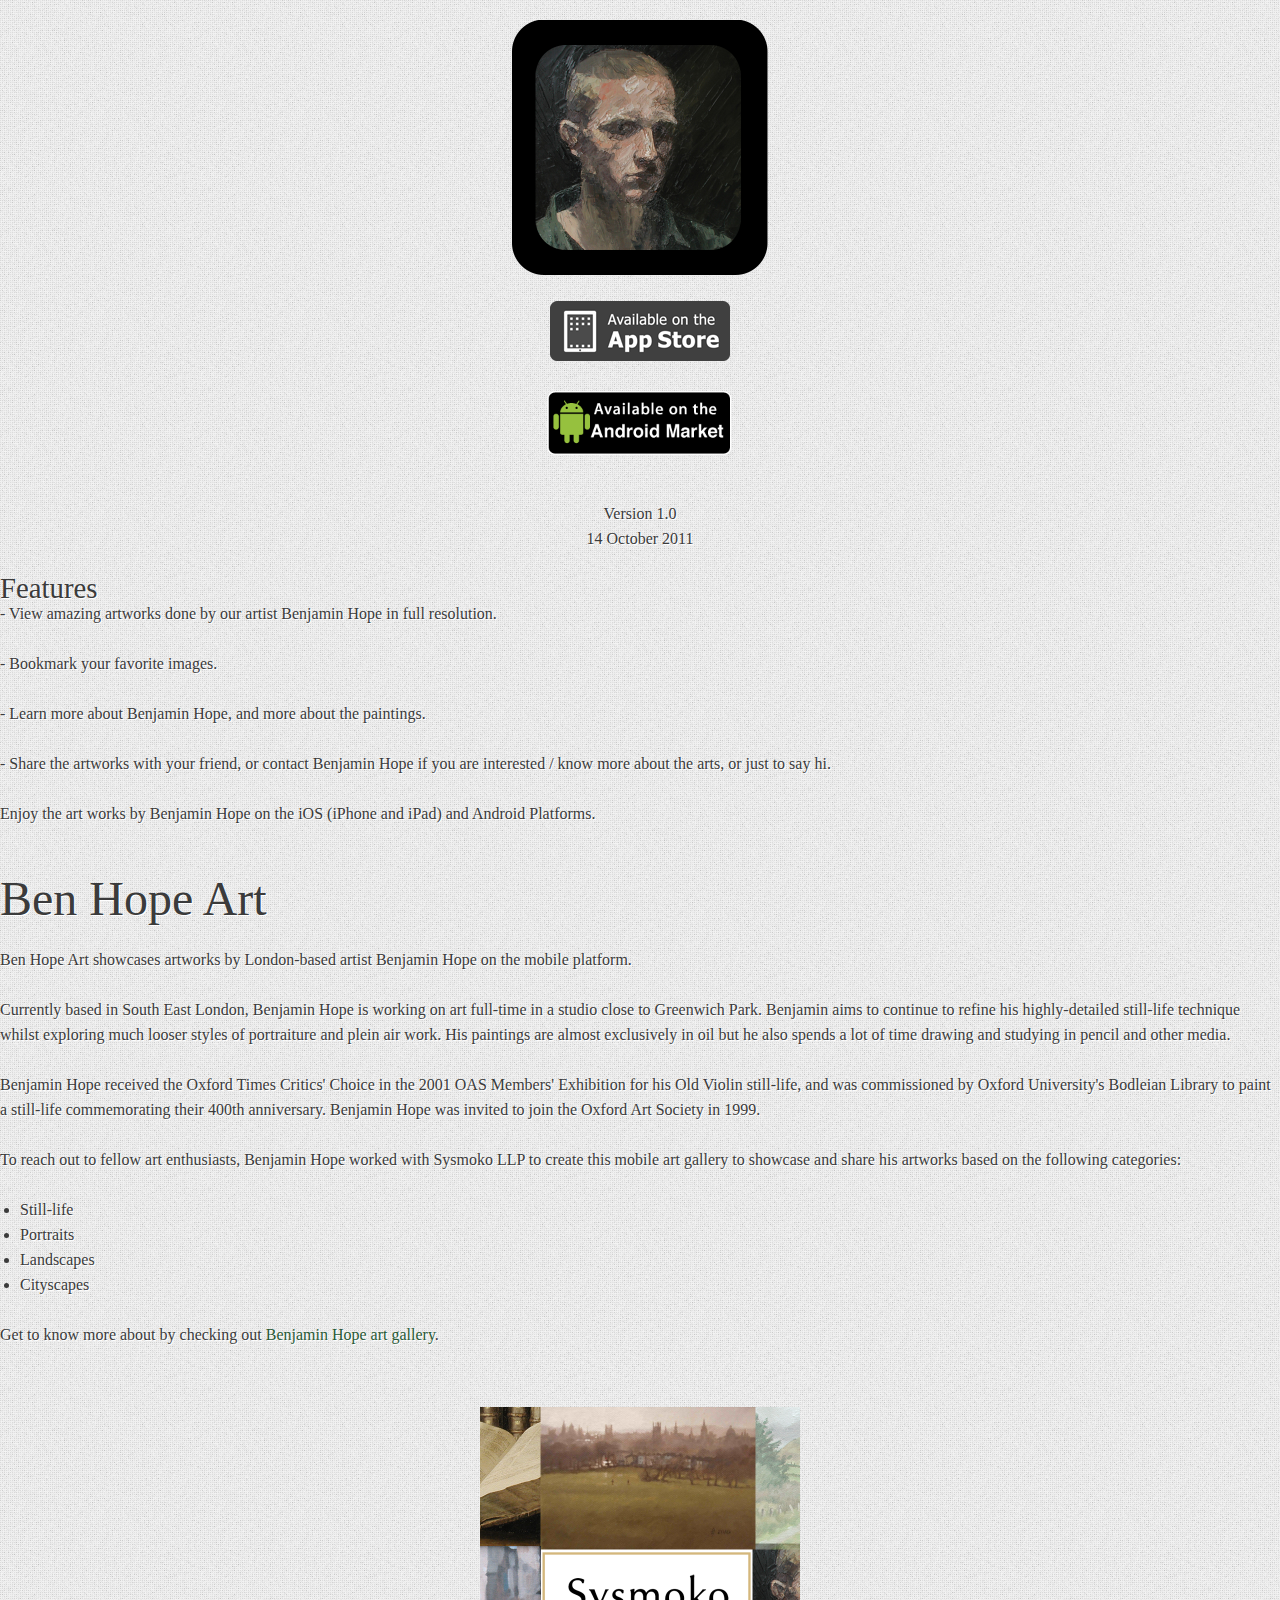
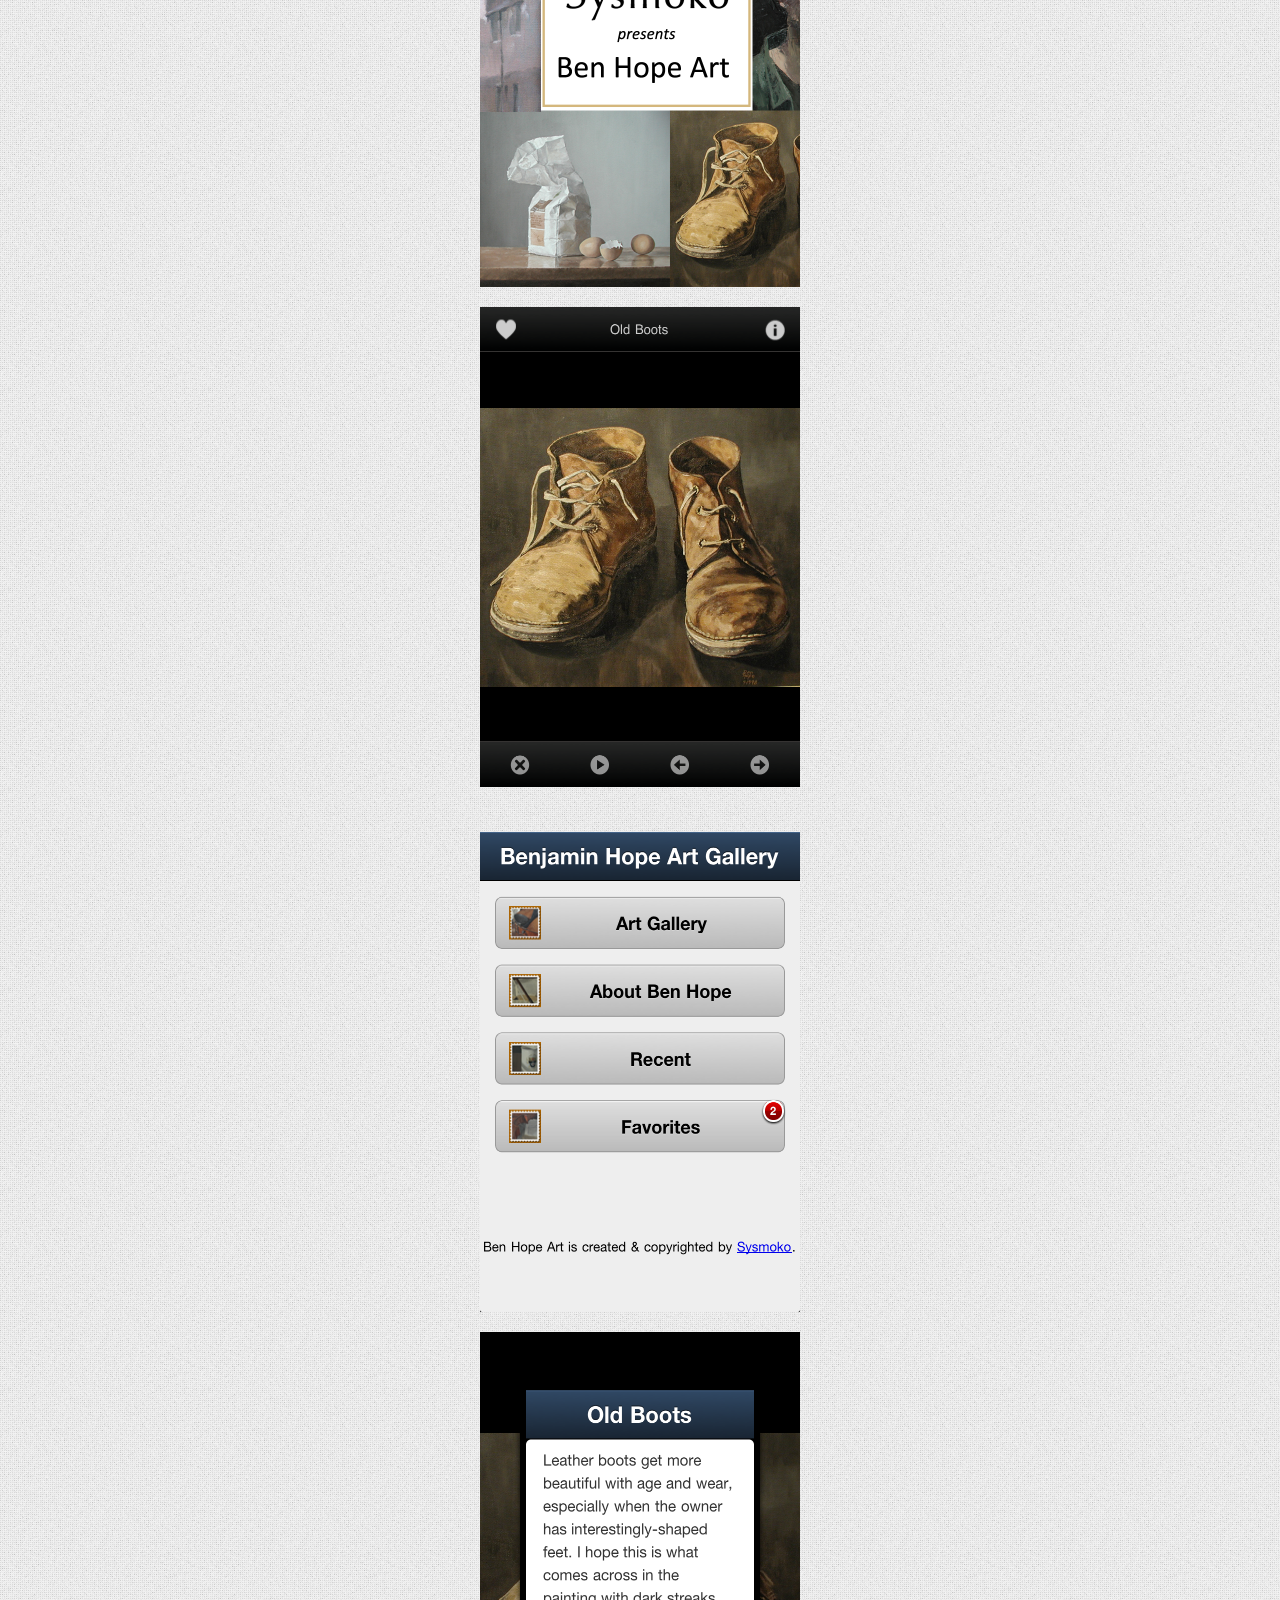
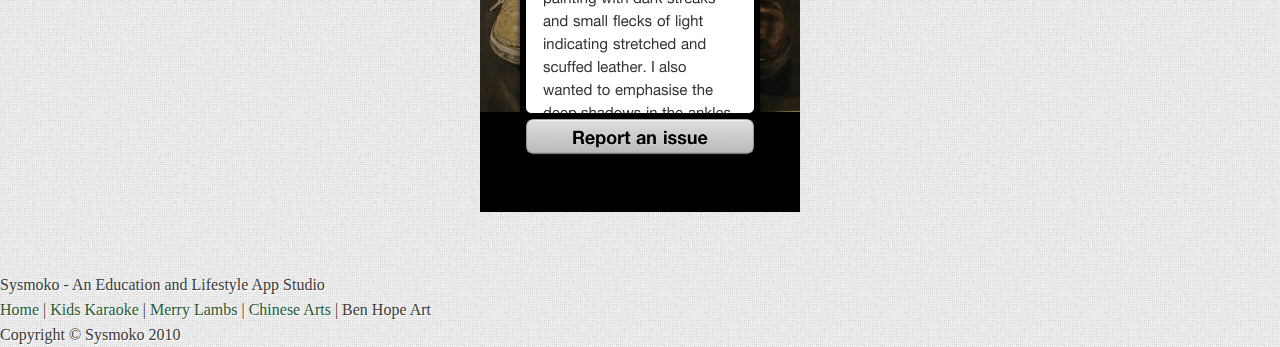
<file: benHopeArt.html>
<!DOCTYPE html PUBLIC "-//W3C//DTD XHTML 1.0 Transitional//EN" "http://www.w3.org/TR/xhtml1/DTD/xhtml1-transitional.dtd">
<html xmlns="http://www.w3.org/1999/xhtml">
<head>
	<title>Ben Hope Art - Mobile Application for iOS and Android by Sysmoko</title>
	
	<meta name="description" id="MetaDescription" content="Mobile application that showcase artworks by London-based artist Benjamin Hope." />
	<meta name="keywords" id="MetaKeywords" content="art, mobile, application, itunes, android, iphone, benjamin hope" />
	
	<meta http-equiv="Content-Type" content="text/html; charset=utf-8"/>
	
	<meta name="language" content="en" />
	
	<link rel="stylesheet" type="text/css" media="all" href="css/reset.css" />
	<link rel="stylesheet" type="text/css" media="all" href="css/clearfix.css" />
	<link rel="stylesheet" type="text/css" media="all" href="css/style.css" />
	
	<script type="text/javascript">

	  var _gaq = _gaq || [];
	  _gaq.push(['_setAccount', 'UA-20484970-1']);
	  _gaq.push(['_trackPageview']);

	  (function() {
		var ga = document.createElement('script'); ga.type = 'text/javascript'; ga.async = true;
		ga.src = ('https:' == document.location.protocol ? 'https://ssl' : 'http://www') + '.google-analytics.com/ga.js';
		var s = document.getElementsByTagName('script')[0]; s.parentNode.insertBefore(ga, s);
	  })();

	</script>
</head>

<body>

	<div class="wrapper clearfix">

		<div class="leftColumn">
			<center>
				<img src="images/icon_bha.png" width="256" height="256" alt="Ben Hope Art" style="padding-top:20px; padding-bottom:20px;">
				<br/>

				<a href='http://itunes.apple.com/us/app/ben-hope-art/id469610339&mt=8'>
					<img src="images/iPad_AppStore_20pc.png" width="180" height="60" alt="Available on iTunes App Store" style="padding-top:5px; padding-bottom:5px;">
				</a><p/>
				<a href='https://market.android.com/details?id=com.sysmoko.benart'>
					<img src="images/Android_Marketplace_20pc.png" width="200" height="100" alt="Available on Android Marketplace" style="padding-top:5px; padding-bottom:5px;">
				</a><p/>
			
				Version 1.0<br />
				14 October 2011<br />
			</center>


			<div style="font-size:1.8em;">Features</div>
			- View amazing artworks done by our artist Benjamin Hope in full resolution.</p>
			- Bookmark your favorite images.</p>
			- Learn more about Benjamin Hope, and more about the paintings.</p>
			- Share the artworks with your friend, or contact Benjamin Hope if you are interested / know more about the arts, or just to say hi.</p>

			Enjoy the art works by Benjamin Hope on the iOS (iPhone and iPad) and Android Platforms.</p>

		</div>

		<div class="rightColumn">
			<div style="font-size:3em; line-height:2em;">Ben Hope Art</div>

			Ben Hope Art showcases artworks by London-based artist Benjamin Hope on the mobile platform.</p>

			Currently based in South East London, Benjamin Hope is working on art full-time in a studio close to Greenwich Park. Benjamin aims to continue to refine his highly-detailed still-life technique whilst exploring much looser styles of portraiture and plein air work. His paintings are almost exclusively in oil but he also spends a lot of time drawing and studying in pencil and other media.</p>

			Benjamin Hope received the Oxford Times Critics' Choice in the 2001 OAS Members' Exhibition for his Old Violin still-life, and was commissioned by Oxford University's Bodleian Library to paint a still-life commemorating their 400th anniversary. Benjamin Hope was invited to join the Oxford Art Society in 1999.</p>

			To reach out to fellow art enthusiasts, Benjamin Hope worked with Sysmoko LLP to create this mobile art gallery to showcase and share his artworks based on the following categories:</p>
			<ul>
				<li>Still-life</li>
				<li>Portraits</li>
				<li>Landscapes</li>
				<li>Cityscapes</li>
			</ul>

			Get to know more about by checking out <a href='http://www.benjaminhope.net'>Benjamin Hope art gallery</a>.
			<br/>
			<br/>

		</div>
	
		<div class="clear">
			<br/>
		</div>
		
		<div class="leftColumn">
			<center>
				<img src="images/BenHope_1.png" width="320" height="480" alt="Splash Screen" style="padding-top:10px; padding-bottom:10px;"><p />
				<img src="images/BenHope_4.png" width="320" height="480" alt="Old Boots" style="padding-top:10px; padding-bottom:10px;"><p />
			</center>
		</div>
		<div class="rightColumn">
			<center>
				<img src="images/BenHope_2.png" width="320" height="480" alt="Menu" style="padding-top:10px; padding-bottom:10px;"><p />
				<img src="images/BenHope_5.png" width="320" height="480" alt="Description" style="padding-top:10px; padding-bottom:10px;"><p />
			</center>
		</div>

		<div class="clear">
			<br/>
		</div>

		

		<div class="columns">
			Sysmoko - An Education and Lifestyle App Studio <br />
			<a href="index.html">Home</a> 
			| <a href="kidsKaraoke.html">Kids Karaoke</a>
			| <a href="merryLambs.html">Merry Lambs</a>
			| <a href="chineseArts.html">Chinese Arts</a>
			| Ben Hope Art
		</div>
		<div class="copyright">
			Copyright &copy; Sysmoko 2010
		</div>

	</div>



</body>
</html>
</file>
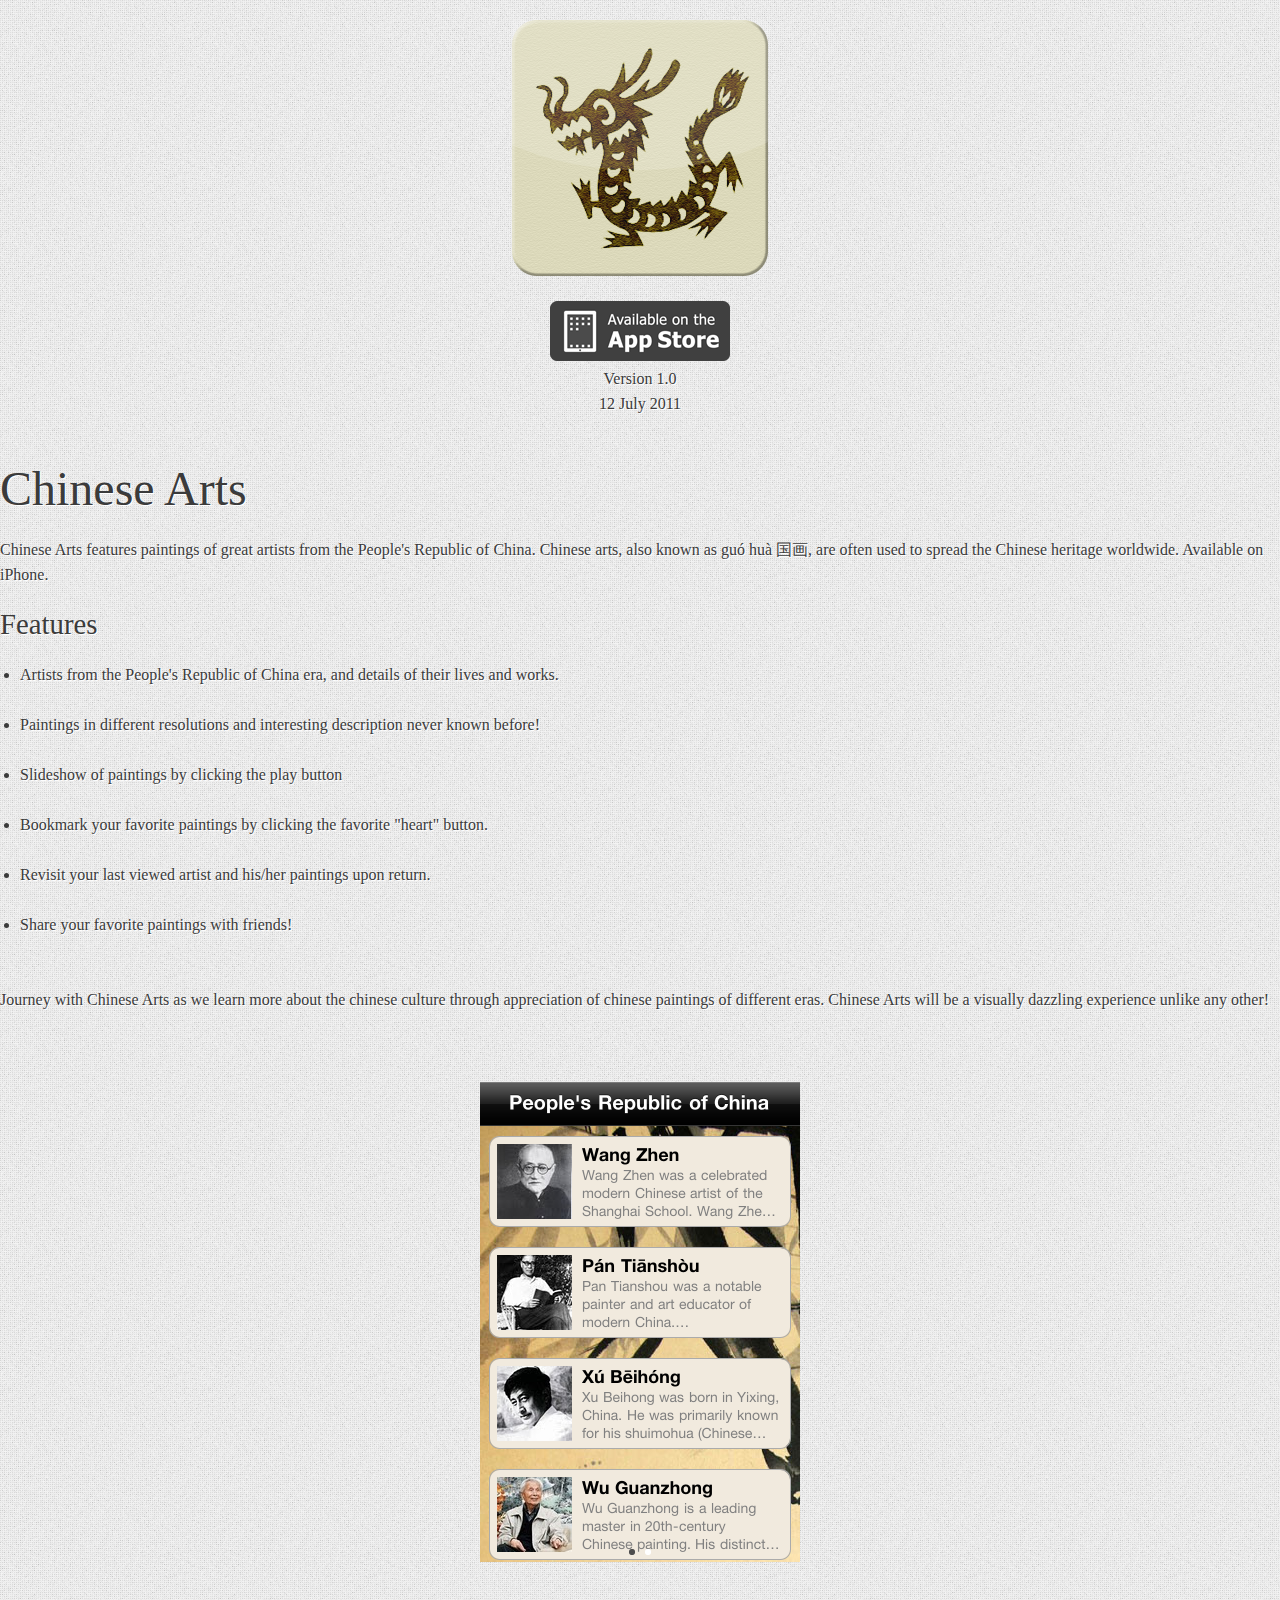
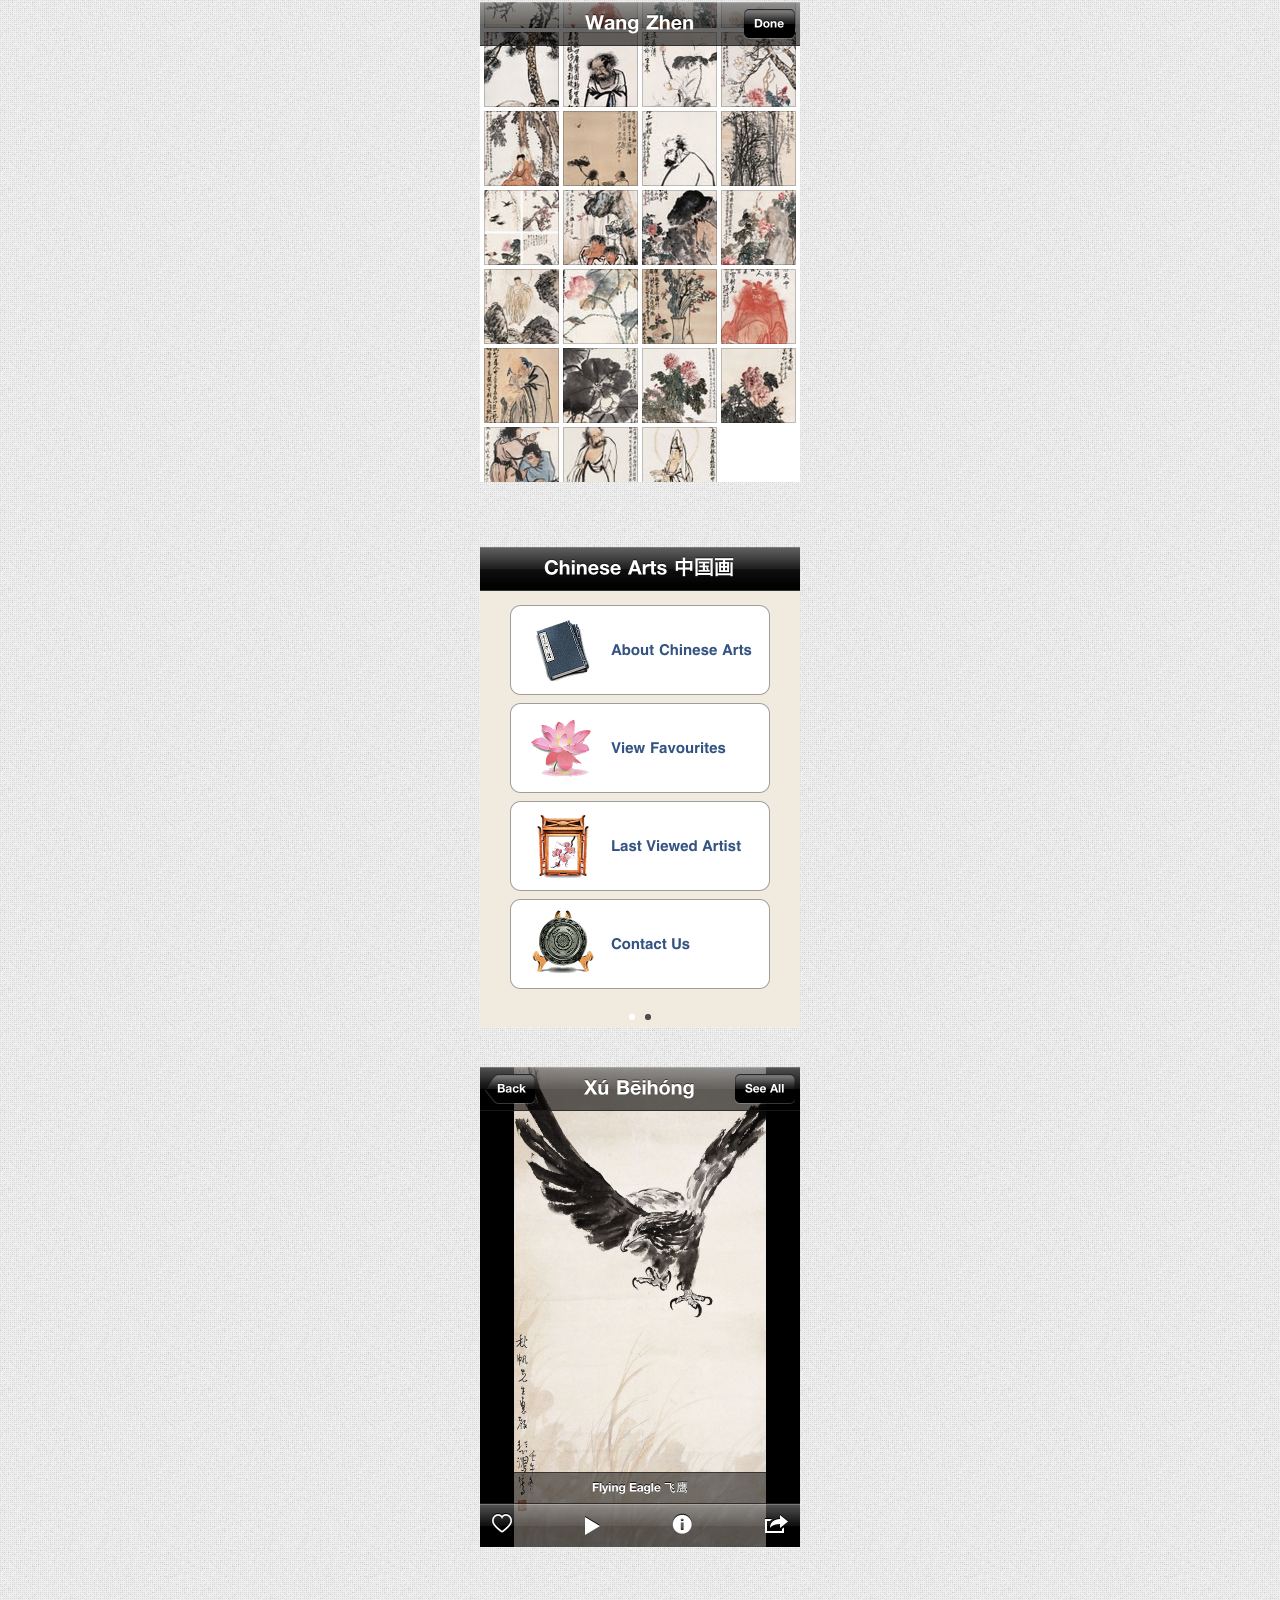
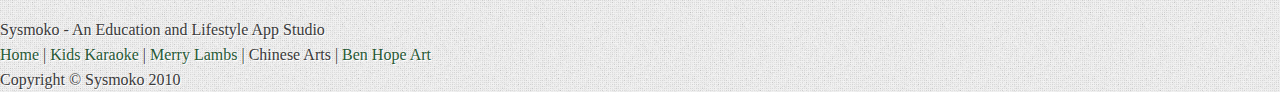
<file: chineseArts.html>
<!DOCTYPE html PUBLIC "-//W3C//DTD XHTML 1.0 Transitional//EN" "http://www.w3.org/TR/xhtml1/DTD/xhtml1-transitional.dtd">
<html xmlns="http://www.w3.org/1999/xhtml">
<head>
	<title>Chinese Arts - Mobile Lifestyle Application for iPhone by Sysmoko</title>
	
	<meta name="description" id="MetaDescription" content="Learn about the Chinese culture through the appreciation of art on your iPhone" />
	<meta name="keywords" id="MetaKeywords" content="art, mobile, application, itunes, iphone, chinese" />
	
	<meta http-equiv="Content-Type" content="text/html; charset=utf-8"/>
	
	<meta name="language" content="en" />
	
	<link rel="stylesheet" type="text/css" media="all" href="css/reset.css" />
	<link rel="stylesheet" type="text/css" media="all" href="css/clearfix.css" />
	<link rel="stylesheet" type="text/css" media="all" href="css/style.css" />
	
	<script type="text/javascript">

	  var _gaq = _gaq || [];
	  _gaq.push(['_setAccount', 'UA-20484970-1']);
	  _gaq.push(['_trackPageview']);

	  (function() {
		var ga = document.createElement('script'); ga.type = 'text/javascript'; ga.async = true;
		ga.src = ('https:' == document.location.protocol ? 'https://ssl' : 'http://www') + '.google-analytics.com/ga.js';
		var s = document.getElementsByTagName('script')[0]; s.parentNode.insertBefore(ga, s);
	  })();

	</script>
</head>

<body>

	<div class="wrapper clearfix">

		<div class="leftColumn">
			<center>
				<img src="images/icon_ca.png" width="256" height="256" alt="Chinese Arts" style="padding-top:20px; padding-bottom:20px;">
				<br/>

				<a href='http://itunes.apple.com/us/app/chinese-arts/id446602571?mt=8'>
					<img src="images/iPad_AppStore_20pc.png" width="180" height="60" alt="Available on App Store" style="padding-top:5px; padding-bottom:5px;">
				</a><p/>
							
				Version 1.0<br />
				12 July 2011<br />

				<script src="http://connect.facebook.net/en_US/all.js#xfbml=1"></script>
				<fb:like-box href="http://www.facebook.com/pages/Chinese-Arts/219429608091251" width="400" show_faces="true" border_color="" stream="false" header="false"></fb:like-box>
				
			</center>

		</div>

		<div class="rightColumn">
			<div style="font-size:3em; line-height:2em;">Chinese Arts</div>

			Chinese Arts features paintings of great artists from the People's Republic of China. Chinese arts, also known as guó huà 国画, are often used to spread the Chinese heritage worldwide. Available on iPhone.
			<p />
			
			<div style="font-size:1.8em;">Features</div>
			<br />

			<ul>
				<li>Artists from the People's Republic of China era, and details of their lives and works.</p>
				<li>Paintings in different resolutions and interesting description never known before!</p>
				<li>Slideshow of paintings by clicking the play button</p>
				<li>Bookmark your favorite paintings by clicking the favorite "heart" button.</p>
				<li>Revisit your last viewed artist and his/her paintings upon return.</p>
				<li>Share your favorite paintings with friends!</p>
			</ul>

			<br/>

			Journey with Chinese Arts as we learn more about the chinese culture through appreciation of chinese paintings of different eras. Chinese Arts will be a visually dazzling experience unlike any other! </p>
			</p>

		</div>
	
		<div class="clear">
			<br/>
		</div>
		
		<div class="leftColumn">
			<center>
				<img src="images/CA_artists.png" width="320" height="480" alt="List of Chinese Artists" style="padding-top:20px; padding-bottom:20px;"><p />
				<img src="images/CA_arts.png" width="320" height="480" alt="List of Chinese Arts" style="padding-top:20px; padding-bottom:20px;"><p />
			</center>
		</div>
		<div class="rightColumn">
			<center>
				<img src="images/CA_menu.png" width="320" height="480" alt="Chinese Arts Menu" style="padding-top:20px; padding-bottom:20px;"><p />
				<img src="images/CA_picture.png" width="320" height="480" alt="Chinese Art Painting" style="padding-top:20px; padding-bottom:20px;"><p />
			</center>
		</div>

		<div class="clear">
			<br/>
		</div>

		

		<div class="columns">
			Sysmoko - An Education and Lifestyle App Studio <br />
			<a href="index.html">Home</a> 
			| <a href="kidsKaraoke.html">Kids Karaoke</a>
			| <a href="merryLambs.html">Merry Lambs</a>
			| Chinese Arts 
			| <a href="benHopeArt.html">Ben Hope Art</a>
		</div>
		<div class="copyright">
			Copyright &copy; Sysmoko 2010
		</div>

	</div>



</body>
</html>
</file>
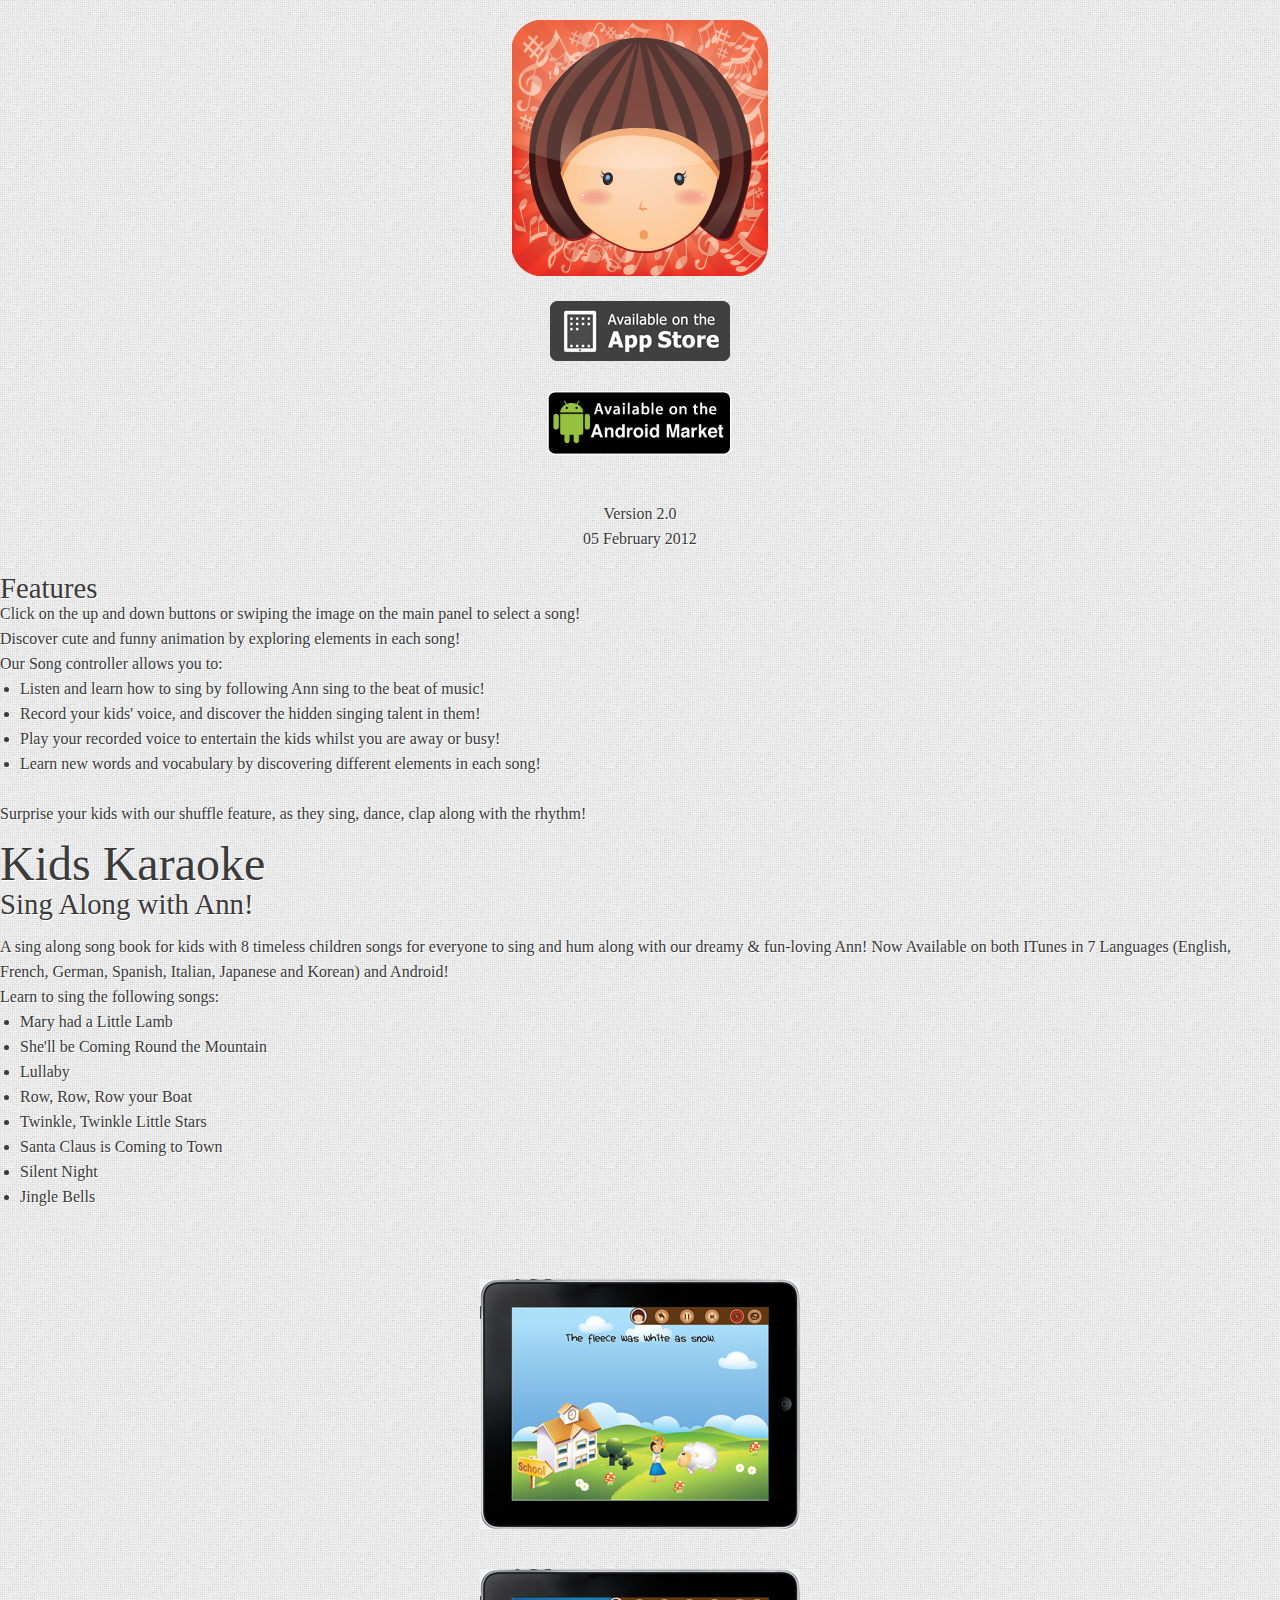
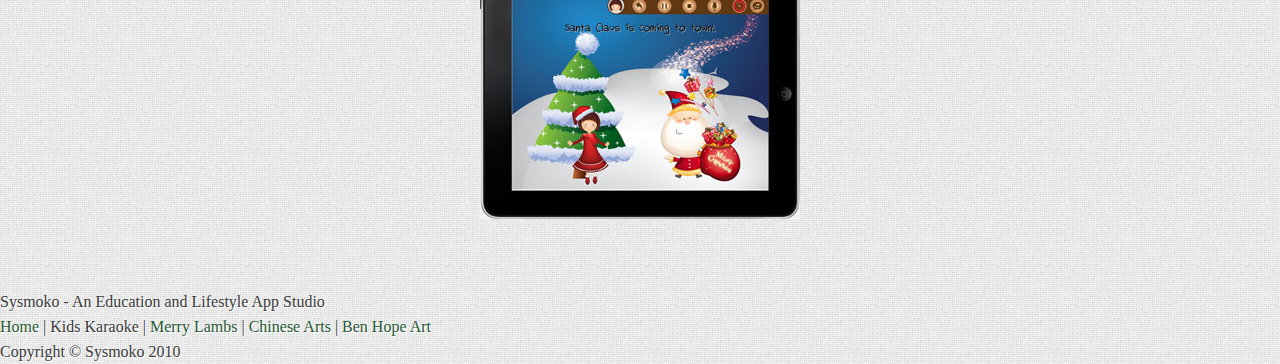
<file: kidsKaraoke.html>
<!DOCTYPE html PUBLIC "-//W3C//DTD XHTML 1.0 Transitional//EN" "http://www.w3.org/TR/xhtml1/DTD/xhtml1-transitional.dtd">
<html xmlns="http://www.w3.org/1999/xhtml">
<head>
	<title>Kids Karaoke - Sing Along with Ann! - Mobile Educational Application for iPad and iPhone by Sysmoko</title>
	
	<meta name="description" id="MetaDescription" content="Sing, clap and dance to your familiar songs on your iPad and iPhone" />
	<meta name="keywords" id="MetaKeywords" content="children, entertainment, mobile, application, itunes, iphone, ipad" />
	
	<meta http-equiv="Content-Type" content="text/html; charset=utf-8"/>
	
	<meta name="language" content="en" />
	
	<link rel="stylesheet" type="text/css" media="all" href="css/reset.css" />
	<link rel="stylesheet" type="text/css" media="all" href="css/clearfix.css" />
	<link rel="stylesheet" type="text/css" media="all" href="css/style.css" />
	
	<script type="text/javascript">

	  var _gaq = _gaq || [];
	  _gaq.push(['_setAccount', 'UA-20484970-1']);
	  _gaq.push(['_trackPageview']);

	  (function() {
		var ga = document.createElement('script'); ga.type = 'text/javascript'; ga.async = true;
		ga.src = ('https:' == document.location.protocol ? 'https://ssl' : 'http://www') + '.google-analytics.com/ga.js';
		var s = document.getElementsByTagName('script')[0]; s.parentNode.insertBefore(ga, s);
	  })();

	</script>
</head>

<body>

	<div class="wrapper clearfix">

		<div class="leftColumn">
			<center>
				<img src="images/icon_kk.png" width="256" height="256" alt="Sing Along with Ann!" style="padding-top:20px; padding-bottom:20px;">
				<br/>

				<a href='http://itunes.apple.com/us/app/kids-karaoke/id408646280?mt=8'>
					<img src="images/iPad_AppStore_20pc.png" width="180" height="60" alt="Available on the App Store" style="padding-top:5px; padding-bottom:5px;">
				</a><p/>
				<a href='https://market.android.com/details?id=com.sysmoko.kk'>
					<img src="images/Android_Marketplace_20pc.png" width="200" height="100" alt="Available on Android Marketplace" style="padding-top:5px; padding-bottom:5px;">
				</a><p/>
				<p/>
			
				Version 2.0
				<br/>
				05 February 2012
			</center>

			<div style="font-size:1.8em;">Features</div>
			Click on the up and down buttons or swiping the image on the main panel to select a song!
			<br/>
			Discover cute and funny animation by exploring elements in each song!
			<br/>
			Our Song controller allows you to:
			<ul>
			<li>Listen and learn how to sing by following Ann sing to the beat of music!</li>
			<li>Record your kids' voice, and discover the hidden singing talent in them!</li>
			<li>Play your recorded voice to entertain the kids whilst you are away or busy!</li>
			<li>Learn new words and vocabulary by discovering different elements in each song!</li>
			</ul>

			Surprise your kids with our shuffle feature, as they sing, dance, clap along with the rhythm!
			<br/>
			&nbsp;
		
			<center>
				<script src="http://connect.facebook.net/en_US/all.js#xfbml=1"></script><fb:like-box href="http://www.facebook.com/pages/Kids-Karaoke-Sing-along-with-Ann/110153459057142" width="400" show_faces="true" stream="false" header="false"></fb:like-box>
			</center>

		</div>

		<div class="rightColumn">
			<div style="font-size:3em;">Kids Karaoke</div>
			<div style="font-size:1.8em; line-height:2em;">Sing Along with Ann!</div>

			A sing along song book for kids with 8 timeless children songs for everyone to sing and hum along with our dreamy & fun-loving Ann! 
			Now Available on both ITunes in 7 Languages (English, French, German, Spanish, Italian, Japanese and Korean) and Android!
			<br />
		
			Learn to sing the following songs:
			<ul class="music">
				<li>Mary had a Little Lamb</li>
				<li>She'll be Coming Round the Mountain</li>
				<li>Lullaby</li>
				<li>Row, Row, Row your Boat</li>
				<li>Twinkle, Twinkle Little Stars</li>
				<li>Santa Claus is Coming to Town</li>
				<li>Silent Night</li>
				<li>Jingle Bells</li>
			</ul>
			<br/>

			<center>
				<img src="images/Screenshot_MaryLamb.jpg" width="320" height="250" alt="Kids Karaoke - Mary Had A Little Lamb" style="padding-top:20px; padding-bottom:20px;">	
				<p/>
				<img src="images/Screenshot_Santa.jpg" width="320" height="250" alt="Kids Karaoke - Santa Claus is Coming to Town" style="padding-top:20px; padding-bottom:20px;">	
			</center>
		</div>
	
		<div class="clear">
			<br/>
		</div>

		<div class="columns">
			Sysmoko - An Education and Lifestyle App Studio <br />
			<a href="index.html">Home</a> 
			| Kids Karaoke 
			| <a href="merryLambs.html">Merry Lambs</a>
			| <a href="chineseArts.html">Chinese Arts</a>
			| <a href="benHopeArt.html">Ben Hope Art</a>
		</div>
		<div class="copyright">
			Copyright &copy; Sysmoko 2010
		</div>

	</div>



</body>
</html>
</file>
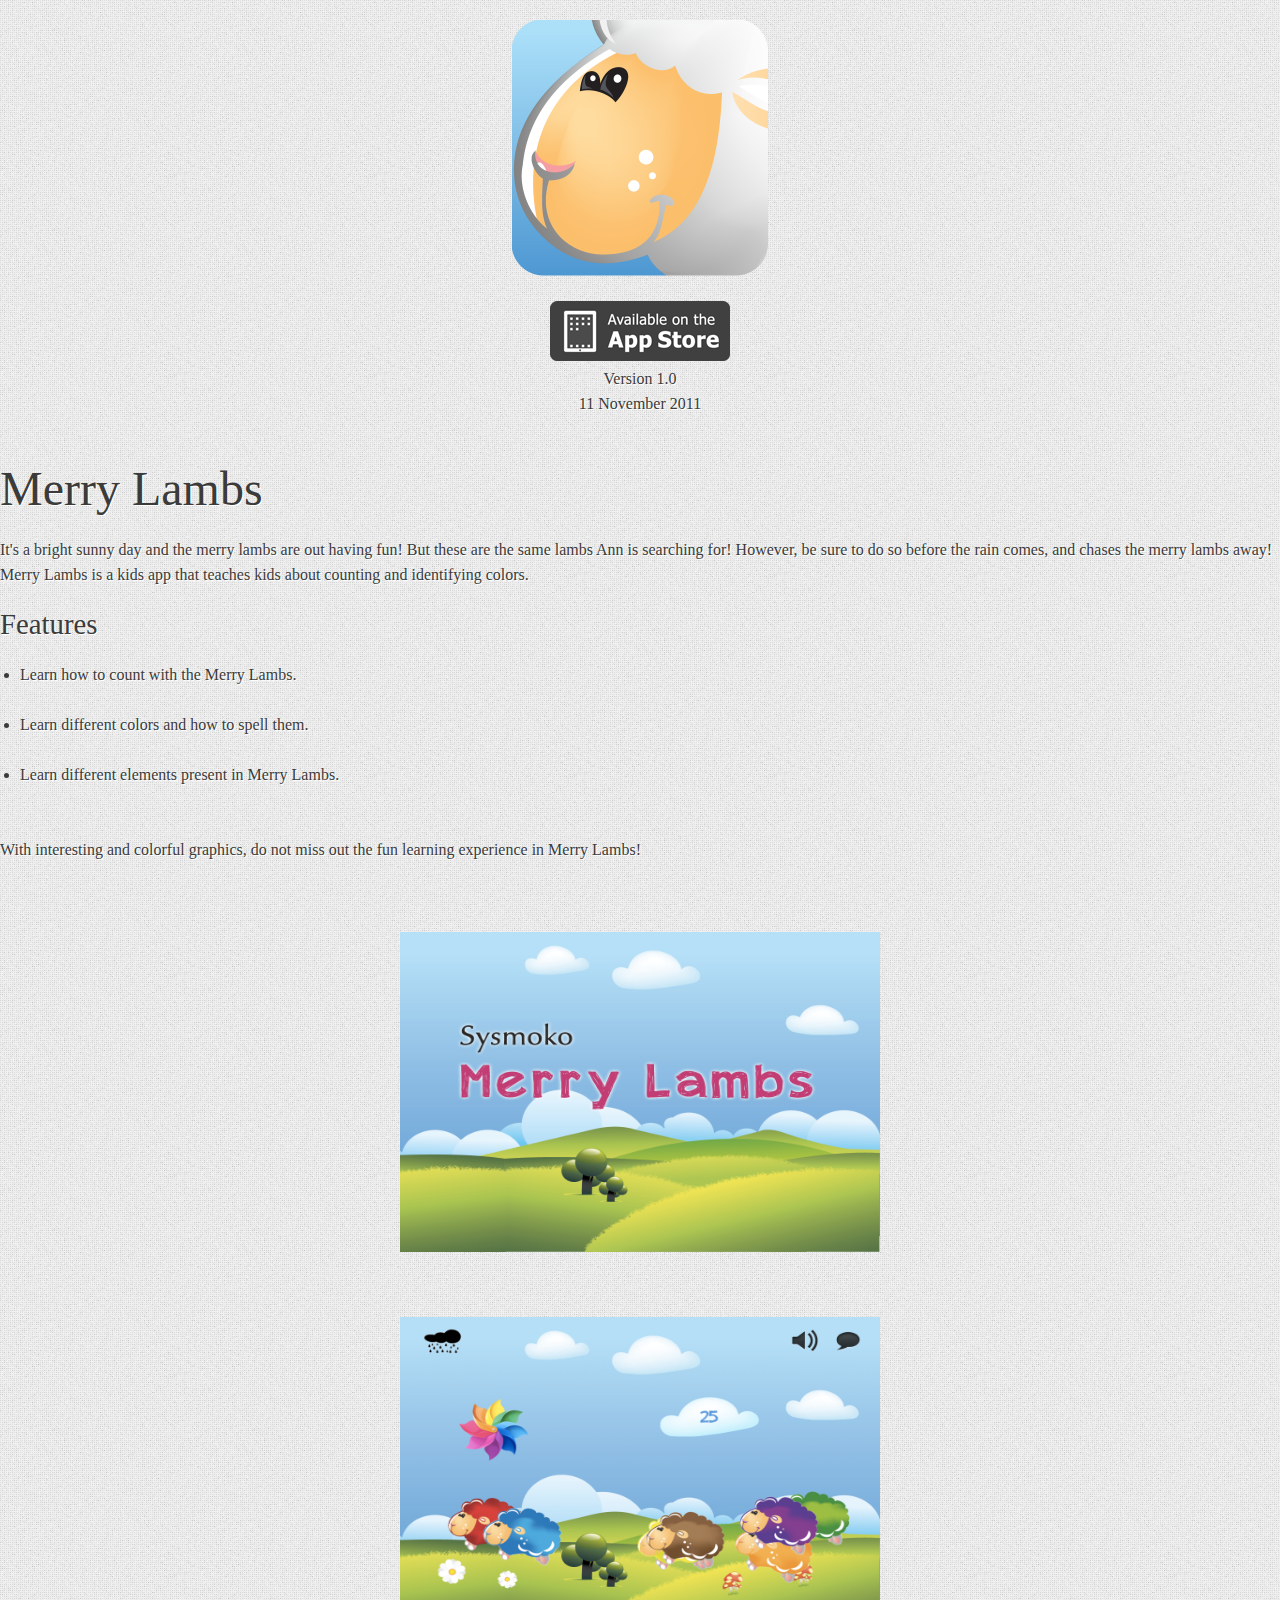
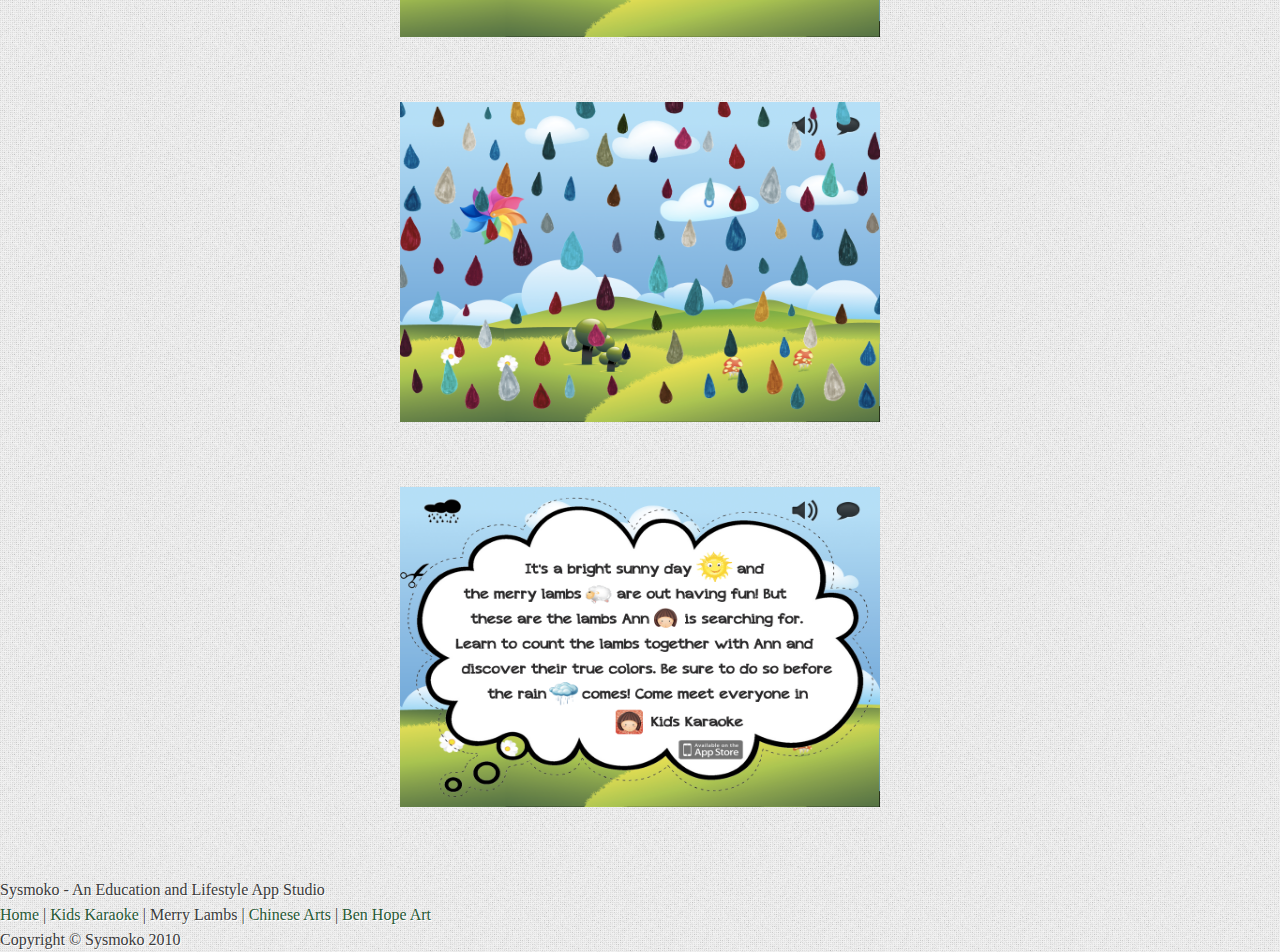
<file: merryLambs.html>
<!DOCTYPE html PUBLIC "-//W3C//DTD XHTML 1.0 Transitional//EN" "http://www.w3.org/TR/xhtml1/DTD/xhtml1-transitional.dtd">
<html xmlns="http://www.w3.org/1999/xhtml">
<head>
	<title>Merry Lambs - Mobile Lifestyle Application for iPhone/iPad by Sysmoko</title>
	
	<meta name="description" id="MetaDescription" content="Learn to count and about colors through Merry Lambs" />
	<meta name="keywords" id="MetaKeywords" content="education, mobile, application, itunes, iphone, iPad" />
	
	<meta http-equiv="Content-Type" content="text/html; charset=utf-8"/>
	
	<meta name="language" content="en" />
	
	<link rel="stylesheet" type="text/css" media="all" href="css/reset.css" />
	<link rel="stylesheet" type="text/css" media="all" href="css/clearfix.css" />
	<link rel="stylesheet" type="text/css" media="all" href="css/style.css" />
	
	<script type="text/javascript">

	  var _gaq = _gaq || [];
	  _gaq.push(['_setAccount', 'UA-20484970-1']);
	  _gaq.push(['_trackPageview']);

	  (function() {
		var ga = document.createElement('script'); ga.type = 'text/javascript'; ga.async = true;
		ga.src = ('https:' == document.location.protocol ? 'https://ssl' : 'http://www') + '.google-analytics.com/ga.js';
		var s = document.getElementsByTagName('script')[0]; s.parentNode.insertBefore(ga, s);
	  })();

	</script>
</head>

<body>

	<div class="wrapper clearfix">

		<div class="leftColumn">
			<center>
				<img src="images/icon_ml.png" width="256" height="256" alt="Merry Lambs" style="padding-top:20px; padding-bottom:20px;">
				<br/>

				<a href='http://itunes.apple.com/app/merry-lambs/id477461943?mt=8'>
					<img src="images/iPad_AppStore_20pc.png" width="180" height="60" alt="Available on App Store" style="padding-top:5px; padding-bottom:5px;">
				</a><p/>
							
				Version 1.0<br />
				11 November 2011<br />

				
			</center>

		</div>

		<div class="rightColumn">
			<div style="font-size:3em; line-height:2em;">Merry Lambs</div>

			It's a bright sunny day and the merry lambs are out having fun! But these are the same lambs Ann is searching for! However, be sure to do so before the rain comes, and chases the merry lambs away!
			
			Merry Lambs is a kids app that teaches kids about counting and identifying colors.
			<p />
			
			<div style="font-size:1.8em;">Features</div>
			<br />

			<ul>
				<li>Learn how to count with the Merry Lambs.</p>
				<li>Learn different colors and how to spell them.</p>
				<li>Learn different elements present in Merry Lambs.</p>
				
			</ul>

			<br/>

			With interesting and colorful graphics, do not miss out the fun learning experience in Merry Lambs! </p>
			</p>

		</div>
	
		<div class="clear">
			<br/>
		</div>
		
		<div class="leftColumn">
			<center>
				<img src="images/ML_splash.png" width="480" height="320" alt="Splash Page" style="padding-top:20px; padding-bottom:20px;"></p>
				<img src="images/ML_lambs.png" width="480" height="320" alt="Prancing Merry Lambs" style="padding-top:20px; padding-bottom:20px;"></p>
			</center>
		</div>
		<div class="rightColumn">
			<center>
				<img src="images/ML_rain.png" width="480" height="320" alt="Colorful Rain" style="padding-top:20px; padding-bottom:20px;"></p>
				<img src="images/ML_info.png" width="480" height="320" alt="About Merry Lambs" style="padding-top:20px; padding-bottom:20px;"></p>
			</center>
		</div>

		<div class="clear">
			<br/>
		</div>

		

		<div class="columns">
			Sysmoko - An Education and Lifestyle App Studio <br />
			<a href="index.html">Home</a> 
			| <a href="kidsKaraoke.html">Kids Karaoke</a>
			| Merry Lambs
			| <a href="chineseArts.html">Chinese Arts</a>
			| <a href="benHopeArt.html">Ben Hope Art</a>
		</div>
		<div class="copyright">
			Copyright &copy; Sysmoko 2010
		</div>

	</div>



</body>
</html>
</file>
<file: css/clearfix.css>
﻿.clearfix:after {    content: ".";    display: block;    height: 0;    clear: both;    visibility: hidden;}.clearfix {display: inline-block;}/* Hides from IE-mac \*/* html .clearfix {height: 1%;}.clearfix {display: block;}/* End hide from IE-mac */
</file>
<file: css/style.css>
/* ----------------------------------------------
	Template Name : PageOne
	Template Code : S-0032
	Version : 1.0
	Author : Erwin Aligam
	Author URI : http://www.styleshout.com/
	Last Date Modified : November 28, 2011
 ------------------------------------------------ */

 /* ------------------------------------------------
    CUSTOM WEB FONTS
--------------------------------------------------*/
@font-face {
    font-family: 'MerriweatherRegular';
    src: url('fonts/merriweather-regular-webfont.eot');
    src: url('fonts/merriweather-regular-webfont.eot?#iefix') format('embedded-opentype'),
         url('fonts/merriweather-regular-webfont.woff') format('woff'),
         url('fonts/merriweather-regular-webfont.ttf') format('truetype'),
         url('fonts/merriweather-regular-webfont.svg#MerriweatherRegular') format('svg');
    font-weight: normal;
    font-style: normal;
}
@font-face {
    font-family: 'MerriweatherBold';
    src: url('fonts/merriweather-bold-webfont.eot');
    src: url('fonts/merriweather-bold-webfont.eot?#iefix') format('embedded-opentype'),
         url('fonts/merriweather-bold-webfont.woff') format('woff'),
         url('fonts/merriweather-bold-webfont.ttf') format('truetype'),
         url('fonts/merriweather-bold-webfont.svg#MerriweatherBold') format('svg');
    font-weight: normal;
    font-style: normal;
}

/* --------------------------------------
    RESET
----------------------------------------*/
html, body, div, span, applet, object, iframe,
h1, h2, h3, h4, h5, h6, p, blockquote, pre,
a, abbr, acronym, address, big, cite, code,
del, dfn, em, img, ins, kbd, q, s, samp,
small, strike, strong, sub, sup, tt, var,
b, u, i, center,
dl, dt, dd, ol, ul, li,
fieldset, form, label, legend,
table, caption, tbody, tfoot, thead, tr, th, td,
article, aside, canvas, details, embed,
figure, figcaption, footer, header, hgroup,
menu, nav, output, ruby, section, summary,
time, mark, audio, video {
	margin: 0;
	padding: 0;
	border: 0;
	font-size: 100%;
	font: inherit;
	vertical-align: baseline;
}
/* HTML5 display-role reset for older browsers */
article, aside, details, figcaption, figure,
footer, header, hgroup, menu, nav, section {
	display: block;
}
body {
	line-height: 1;
}
ol, ul {
	list-style: none;
}
blockquote, q {
	quotes: none;
}
blockquote:before, blockquote:after,
q:before, q:after {
	content: '';
	content: none;
}
table {
	border-collapse: collapse;
	border-spacing: 0;
}

/* -------------------------------------------------------
    GENERAL
---------------------------------------------------------- */
html { overflow-y: scroll; }
body {
    font-family: Georgia, Serif;
    font-size: 16px;
    line-height: 25px;
    color: #3B3B3B;
    background: url(../images/bg.png) left top repeat ;
    text-shadow: 1px 1px 0 rgba(255, 255, 255, 1);
}

p { margin-bottom: 25px; }
p.intro { font-size: 18px; }

/* links */
a:link, a:visited {
    color: #285935;
    text-decoration: none;
    outline: 0;
}
a:hover, a:focus, a:active {
    color: #5E1F00;
}

/* Headers */
h1, h2, h3, h4, h5, h6 {
    font-family: 'MerriweatherBold', Serif;
}
h1 {
    font-size: 40px;
    line-height: 50px;
    letter-spacing: -0.9px;
    color: #046416;
    margin-left: -2px;
}
h2 {
    font-size: 22px;
    line-height: 25px;
    margin-top: 10px;
    margin-bottom: 15px;
}
h3 {
    font-size: 18px;
    line-height: 25px;
}

/* Lists */
ul, ol {
	margin-bottom: 25px;
	padding: 0 20px;
}
ul { list-style: disc; }
ol { list-style: decimal; }

dl { margin-bottom: 25px; }
dt {
    font-weight: bold;
    color: #046416;
}
dd {
    padding-left: 20px;
}

blockquote {
	margin: 25px 0;
 	padding-left: 40px;
    padding-right: 30px;
    background: url(../images/quote.png) no-repeat 3px 0;
	font-weight: normal;
	font-size: 18px;
	font-style: italic;
}
input, select {
    vertical-align: middle;
}

strong, b {
    font-weight: bold; 
}
pre {
    white-space: pre;
    white-space: pre-wrap;
    word-wrap: break-word;
}
abbr[title], dfn[title] {
    border-bottom: 1px dotted;
    cursor: help;
}
mark {
    background-color: #FDD2B3;
}

/* Clearing and Alignment Classes */
.align-left {
    float: left;
}
.align-right {
    float: right;
}
.clearfix:after {
    visibility: hidden;
    display: block;
    font-size: 0;
    content: " ";
    clear: both;
    height: 0;
}
.ie7 .clearfix { zoom: 1; } /* IE7 */

/* ------------------------------------------------------
    STRUCTURE
--------------------------------------------------------- */
#header-wrap {
    background: url(../images/header-bg.png);
    box-shadow: 0 2px 8px 0 rgba(0, 0, 0, 0.2);
    width: 100%;
    height: 60px;
    z-index: 99999;
    position: fixed;
    top: 0;
    left: 0;
}
header {
    position: relative;
    width: 940px;
    height: 60px;
    margin: 0 auto;
}
.content-wrap {
    width: 940px;
    margin: 0 auto;
}
.content-wrap section {
    position: relative;
    padding: 125px 0 25px 0;
    background: url(../images/section-sep.png) repeat-x left 25px;
}
.content-wrap section section {
    background: none;
    margin: 0;
}
.content-wrap section .row {
    clear: both;
    overflow: hidden;
    margin-bottom: 25px;
}
.content-wrap section .row .col {
    float: left;
    margin: 0;
    padding: 0;
    width: 290px;
}
.content-wrap section .row .mid  {
    margin-left: 35px;
    margin-right: 35px;
}
.content-wrap section .no-bottom-margin{
    margin-bottom: 0;
}
.content-wrap section .primary {
    float: left;
    width: 620px;
}
.content-wrap section .primary p.intro {
    /* margin: 15px 0 10px 0; */
    margin: 15px 0 25px 0;
}
.content-wrap section aside {
    float: right;
    width: 285px;
}
.content-wrap section aside h2 {
    margin: 12.5px 0 12.5px 0;
}

.content-wrap section aside ul.link-list {
    font-size: 16px;
    margin: 0 0 25px 0;
    padding: 0;
    list-style: none;
    background: url(../images/section-sep.png) repeat-x left top;
}
.content-wrap section aside ul.link-list li {
    background: url(../images/section-sep.png) repeat-x left bottom;
    padding-left: 3px;
}
.content-wrap section aside ul.link-list li a {
    display: block;
    color: #3B3B3B;
    padding-top: 12.5px;
    padding-bottom: 12.5px;
}
.content-wrap section aside ul.link-list li a:hover,
.content-wrap section aside ul.link-list li a:focus,
.content-wrap section aside ul.link-list li a:active {
    color: #285935;
}
.content-wrap section aside .testimonials {
    margin: 0 0 25px 0;
}
.content-wrap section aside .testimonials blockquote {
    font-style: italic;
    font-size: 16px;
    padding-left: 27px;
    background: url(../images/quote-open.png) no-repeat left 5px;
    margin: 12.5px 0;
}
.content-wrap section aside .testimonials blockquote p {
    margin-bottom: 0;
}
.content-wrap section aside .testimonials blockquote cite {
    font-style: normal;
    text-transform: uppercase;
    font-size: 11px;
}

.content-wrap section .back-to-top {
    display: block;
    position: absolute;
    bottom: -65px;
    right: 10px;
    height: 43px;
    width: 43px;
    background: url(../images/back-to-top.png);
    text-indent: -9999px;
    z-index: 9999;
}
.ie7 .content-wrap section .back-to-top {
    bottom: -70px;
}

footer {
    position: relative;
    background: url(../images/section-sep.png) repeat-x left 25px;
    width: 940px;
    margin: 0 auto;
    padding-top: 125px;
}

/* -------------------------------------------
    Header
-------------------------------------------- */

/* Logo */
header hgroup {
    position: absolute;
    background: url(../images/sysmoko.png) no-repeat;
    height: 36px;
    width: 128px;
    display: block;
    top: 15px;
    left: 0px;
}
header hgroup h1 a {
    text-indent: -9999em;
    display: block;
    height: 36px;
    width: 128px;
}

/* Main Navigation */
header nav {
    float: right;
    margin-top: 20px;
}
header nav ul {
    font: bold 12px/25px  Helvetica, Arial, Sans-serif;
    margin-right: -5px;
    padding: 0;
    list-style: none;
}
header nav ul li {
    float: left;
}
header nav ul a:link, header nav ul a:visited {
    color: #c5c4c4;
    margin-right: 20px;
    text-shadow: 0 -1px 0 rgba(10, 10, 10, 1);
}
header nav ul a:hover,
header nav ul a:active {
    color: #17a231
}

/* -----------------------------------------
    Main Section
------------------------------------------ */
section#main {
    width: 940px;
    background: none;
    padding-top: 80px;
}
section#main h1 {
    margin-top: 10px;
    margin-bottom: 15px;
}
section#main .intro-box {
    float:left;
    width:460px;
    min-height: 300px;
}
section#main .row .col h2 {
    margin-top: 15px;
    margin-bottom: 10px;
}

/* Slider */
.slider-wrapper {
    float: right;
    position: relative;
    background: url(../images/slider.png) no-repeat;
    margin-top: 30px;
    margin-bottom: 13px;
    width: 420px;
    height: 234px;
}
.slider-wrapper #slider {
    position: absolute;
    top: 18px;
    left: 18.5px;
    width: 383px; /* Make sure your images are the same size */
    height: 198px; /* Make sure your images are the same size *//
}
.slider-wrapper .nivoSlider {
	position: relative;
	background: #fff url(../images/loading.gif) no-repeat 50% 50%;
}
.slider-wrapper .nivoSlider img {
	position: absolute;
	top: 0px;
	left: 0px;
	display: none;
}
.slider-wrapper .nivoSlider a {
	border: 0;
	display: block;
}
.slider-wrapper .nivo-controlNav {
	position: absolute;
	left: 50%;
	bottom: -45px;
    margin-left: -30px ; /* Tweak this to center bullets */
}
.slider-wrapper .nivo-controlNav a {
	display: block;
	width: 13px;
	height: 14px;
	background: url(../images/bullets.png) no-repeat;
	text-indent: -9999px;
	border: 0;
	margin-right: 10px;
	float: left;
}
.slider-wrapper .nivo-controlNav a.active {
	background-position: 0 -14px;
}
.slider-wrapper .nivo-directionNav a {
	display: block;
	width: 33px;
	height: 52px;
	background: url(../images/arrows.png) no-repeat;
	text-indent: -9999px;
	border: 0;
}
.slider-wrapper a.nivo-nextNav {
	background-position: -33px 0;
	right: -50px;
    top: 70px;
}
.slider-wrapper a.nivo-prevNav {
	left: -48.5px;
    top: 70px;
}
.slider-wrapper .nivo-caption {
    /* font-family: Helvetica, Arial, sans-serif; */
    padding: 5px 10px;
    width: 363px;
    font-size: 12px;
    text-shadow: none;
    text-align: center;
}
.slider-wrapper .nivo-caption p {
    text-shadow: none;
    color: #CBCBCB;
}
.slider-wrapper .nivo-caption a {
    color: #66CC33;
    /* border-bottom: 1px dotted #fff; */
}
.slider-wrapper .nivo-caption a:hover {
    color:#fff;
}

/* -----------------------------------------
   Services
------------------------------------------- */
section#services h1 {
   margin: 0 0 25px 0;
}
section#services .row .col img.align-left {
    margin-top: 13px;
    margin-right: 12px;
}

/* ---------------------------------------
    Portfolio
----------------------------------------- */
section#portfolio ul.folio-list {
    margin: 25px 0;
    padding: 0;
    width: 970px;
    list-style: none;
}
section#portfolio ul.folio-list li {
    float: left;
    margin-right: 29px;
    margin-bottom: 10px;
    margin-top: 10px;
    width: 294px;
    height: 230px;
    max-height: 250px;
}
section#portfolio ul.folio-list li .thumb {
    margin: 0 0 5px 0;
    padding: 0;
    background: url(../images/thumb-frame.png) no-repeat;
    width: 294px;
    height: 205px;
}
section#portfolio ul.folio-list li .thumb img {
    margin-top: 18px;
    margin-left: 18px;
}
section#portfolio ul.folio-list li h3.entry-title {
    font-size: 14px;
    line-height: 25px;
    margin-left: 16px;
}

/* ---------------------------------------
    Carousel
----------------------------------------- */
#carousel.thumb {
    text-align: center;
    padding: 10px 10px 25px 10px;
    margin: 20px 10px;
    background: white;
    border: 1px solid #fff;
    -webkit-box-shadow: 0 3px 6px rgba(0,0,0,.25);
    -moz-box-shadow: 0 3px 6px rgba(0,0,0,.25);
}

/* ------------------------------------------------
    About
------------------------------------------------ */
section#about-us .primary .row .first {
    margin-right: 35px;
}
section#about-us .primary ul.the-team {
    margin: 25px 0 25px 0;
    padding: 0;
    list-style: none;
}
section#about-us .primary ul.the-team li {
    float: left;
    width: 290px;
    height: 150px;
}
section#about-us .primary ul.the-team li a {
    color: #3B3B3B;
}
section#about-us .primary ul.the-team li a:hover,
section#about-us .primary ul.the-team li a:focus,
section#about-us .primary ul.the-team li a:active {
    color: #285935;
}

section#about-us .primary ul.the-team li .thumbnail {
    position: relative;
    float: left;
    background: url(../images/thumb-bg.png) no-repeat;
    width: 120px;
    height: 150px;
    margin-right: 12px;
}
section#about-us .primary ul.the-team li .thumbnail img {
    position: absolute;
    top: 19px;
    left: 18px;
}
section#about-us .primary ul.the-team li p {
    font-size: 14px;
    line-height: 20px;
    margin: 5px 0 0 0;
}
section#about-us .primary ul.the-team li p.mname {
    font-family: "MerriweatherBold", Serif;
    margin: 10px 0 0 0;
}
section#about-us .primary ul.the-team li.odd {
    margin-right: 35px;
}

section#about-us aside .download-btn {
    background: url(../images/btn-bg.png);
    display: block;
    width: 250px;
    height: 53px;
    border: 1px solid #066a19;
    margin: 0 0 20px 0;
    text-align: center;
    line-height: 55px;

    font-family: "MerriweatherBold", Georgia, Serif;
    font-size: 20px;
    color: #ffffff;
    text-shadow: 0 -1px 0 rgba(0,0,0,0.5);

    box-shadow: 0px 1px 1px rgba(0,0,0,0.4), inset 0 1px 0 #28a441;
    -moz-box-shadow: 0px 1px 1px rgba(0,0,0,0.4), inset 0 1px 0 #28a441;
    -webkit-box-shadow: 0px 1px 1px rgba(0,0,0,0.4), inset 0 1px 0 #28a441;
}

/* ---------------------------------------------------
    Contact
----------------------------------------------------- */
section#contact .primary form {
    width: 500px;
    background: url(../images/form-bg.png);
    margin: 35px 0 25px 0;
    padding: 50px 40px 50px 40px;
}
section#contact .primary form p {
	font-family: "MerriweatherBold", Serif;
    font-size: 14.5px;
	color: #046416;
}
section#contact .primary form label {
    display: block;
    font-family: "MerriweatherBold", Serif;
    font-size: 14px;
    line-height: 25px;
    margin: 0 0 5px 0;
    text-shadow: 1px 1px 0 rgba(255, 255, 255, 1);
}
section#contact .primary form label span {
    color: #046416;
}
section#contact .primary form input,
section#contact .primary form select,
section#contact .primary form textarea {
    margin-bottom: 20px;
	padding: 9px 10px;
    color: #6A6969;
    background: #cbcbcb;
	border-width: 1px;
	border-style: solid;
  	border-color: #b8b8b8 #EBEBEB #EBEBEB #b8b8b8;
	font: 15px Helvetica, Arial, Sans-serif;

    -moz-box-shadow:inset 0 3px 1px rgba(0, 0, 0, .1);
    -webkit-box-shadow:inset 0 1px 3px rgba(0, 0, 0, .1);
    box-shadow:inset 0 1px 3px rgba(0, 0, 0, .1);
}
section#contact .primary form textarea {
    height: 325px;
    margin-bottom: 0;
}
section#contact .primary form input:focus,
section#contact .primary form select:focus,
section#contact .primary form textarea:focus {
	background: #F0F0F0;
}
section#contact .primary form input.button {
   	height: 38px;
	margin: 5px 0;
	background: #1F8532 url(../images/btn-bg.png);
    border: 1px solid #066a19;
    font-family: "MerriweatherBold", Georgia, Serif;
    font-size: 14px;
    color: #ffffff;
    cursor: pointer;
    text-shadow: 0 -1px 0 rgba(0,0,0,0.5);

    box-shadow: 0px 1px 1px rgba(0,0,0,0.4), inset 0 1px 0 #28a441;
    -moz-box-shadow: 0px 1px 1px rgba(0,0,0,0.4), inset 0 1px 0 #28a441;
    -webkit-box-shadow: 0px 1px 1px rgba(0,0,0,0.4), inset 0 1px 0 #28a441;
}
.ie7 section#contact .primary form input.button {
    padding: 0 2px;
}
#name, #email, #message, #subject, #website {
	width: 475px;
}

section#contact aside .social li a {
    padding-left: 35px;
}
section#contact aside .social li.facebook a {
    background: url(../images/social/facebook.png) no-repeat left 11px;
}
section#contact aside .social li.googleplus a {
    background: url(../images/social/googleplus.png) no-repeat left 11px;
}
section#contact aside .social li.twitter a {
    background: url(../images/social/twitter.png) no-repeat left 11px;
}
section#contact aside .social li.dribble a {
    background: url(../images/social/dribble.png) no-repeat left 11px;
}
section#contact aside .social li.linkedin a {
    background: url(../images/social/linkedin.png) no-repeat left 11px;
}
section#contact aside .social li.delicious a {
    background: url(../images/social/delicious.png) no-repeat left 11px;
}
section#contact aside .social li.flickr a {
    background: url(../images/social/flickr.png) no-repeat left 11px;
}

/* ----------------------------------------------------
    Footer
----------------------------------------------------- */
footer p.footer-text {
    font-family: "MerriweatherRegular", Serif;
    font-size: .75em;
    padding: 0 10px;
    margin-bottom: 0;
    clear: both;
}
footer .footer-content {
    position: relative;
    width: 900px;
    top: -105px;
}
footer ul.footer-menu {
    float: left;
    margin: 20px 0 5px -3px;
    padding: 0;
    list-style: none;
}
footer  ul.footer-menu li {
    float: left;
}
footer  ul.footer-menu li a {
    display: block;
    font-family: "MerriweatherBold", Serif;
    font-size: .75em;
    line-height: 1em;
    color: #3B3B3B;
    padding: 1px 12px;
    border-left:  1px  solid #ADADAD;
    text-shadow: 1px 1px 0 rgba(255, 255, 255, 1);
}
footer  ul.footer-menu li a:hover,
footer  ul.footer-menu li a:focus,
footer  ul.footer-menu li a:active {
    color: #285935;
}
footer  ul.footer-menu li.rss-feed a {
    background: url(../images/rss.png) no-repeat right 0;
    padding-right: 20px;
}
footer  ul.footer-menu li:first-child a {
    border: none;
}


.hero {
  height: 100%;
  max-height: 100%;
  background: url(../images/b3.jpg) no-repeat center 60px fixed;
  -webkit-background-size: 100%;
  -moz-background-size: 100%;
  -o-background-size: 100%;
  background-size: 100%;
  -webkit-background-size: cover;
  -moz-background-size: cover;
  -o-background-size: cover;
  background-size: cover;
  box-shadow: inset 0 -2px 8px 0 rgba(0, 0, 0, 0.2);
  position: relative;
}
.hero-placeholder {
  visibility: hidden;
  margin-top: 60px;
  position: relative;
  z-index: 1;
  width: 100%;
  height: 100%
}
.hero-logo {
  width: 80px;
  height: 80px;
  position: absolute;
  left: 50%;
  margin: -40px 0 0 -40px;
  text-align: center;
  border-radius: 50%;
  box-shadow: 0 -2px 8px 0 rgba(0, 0, 0, 0.2);
}
</file>
